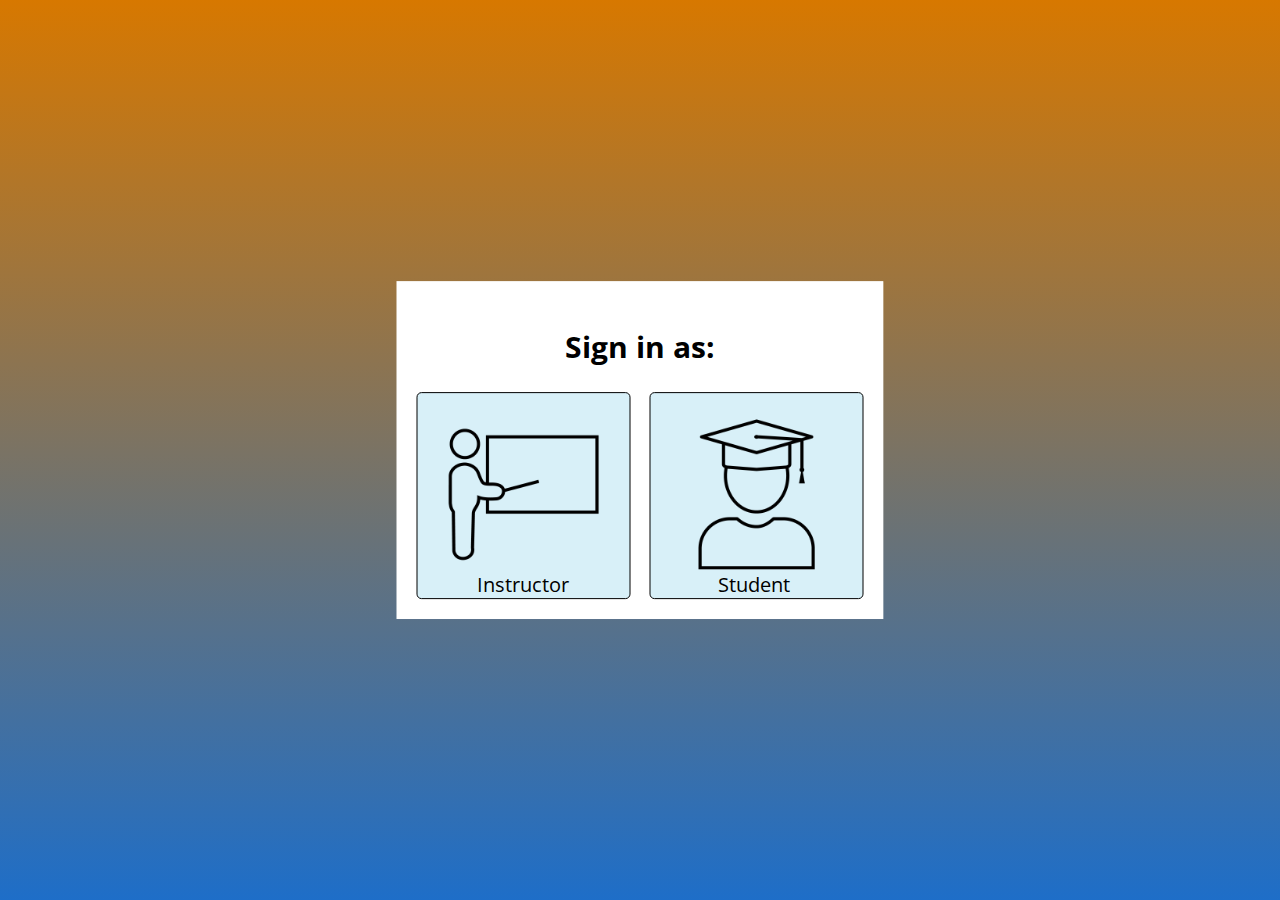
<file: index.html>
<!DOCTYPE html>
<html lang="en">
<head>
    <link rel="preconnect" href="https://fonts.googleapis.com">
    <link rel="preconnect" href="https://fonts.gstatic.com" crossorigin>
    <link href="https://fonts.googleapis.com/css2?family=Open+Sans:wght@300;400&display=swap" rel="stylesheet">
    <meta charset="UTF-8">
    <title>Clicker4You</title>
    <link rel="stylesheet" href="styles.css">
</head>

<body>
<div id="popup" class="popup">
    <h2>Sign in as:</h2>
    <button onclick="location.href='Instructor_Sign_In/instructor_sign_in.html';" style="margin-right: 15px; cursor: pointer;">
        <img src="Images/teacher_image.png" alt="Instructor Login" width="200" height="200">
    </button>
    <button onclick="location.href='Student_Sign_In/student_sign_in.html'" style="cursor: pointer;" >
        <img src="Images/student_image.png" alt="Student Login" width="200" height="200">
    </button>
    <p style="position: fixed; top: 80%; left: 16.5%;">Instructor</p>
    <p style="position: fixed; top: 80%; left: 66%;">Student</p>
</div>

<script>
        window.onload = function() {
            document.getElementById("popup").style.display = "block";
        }
    </script>
</body>
</html>
</file>
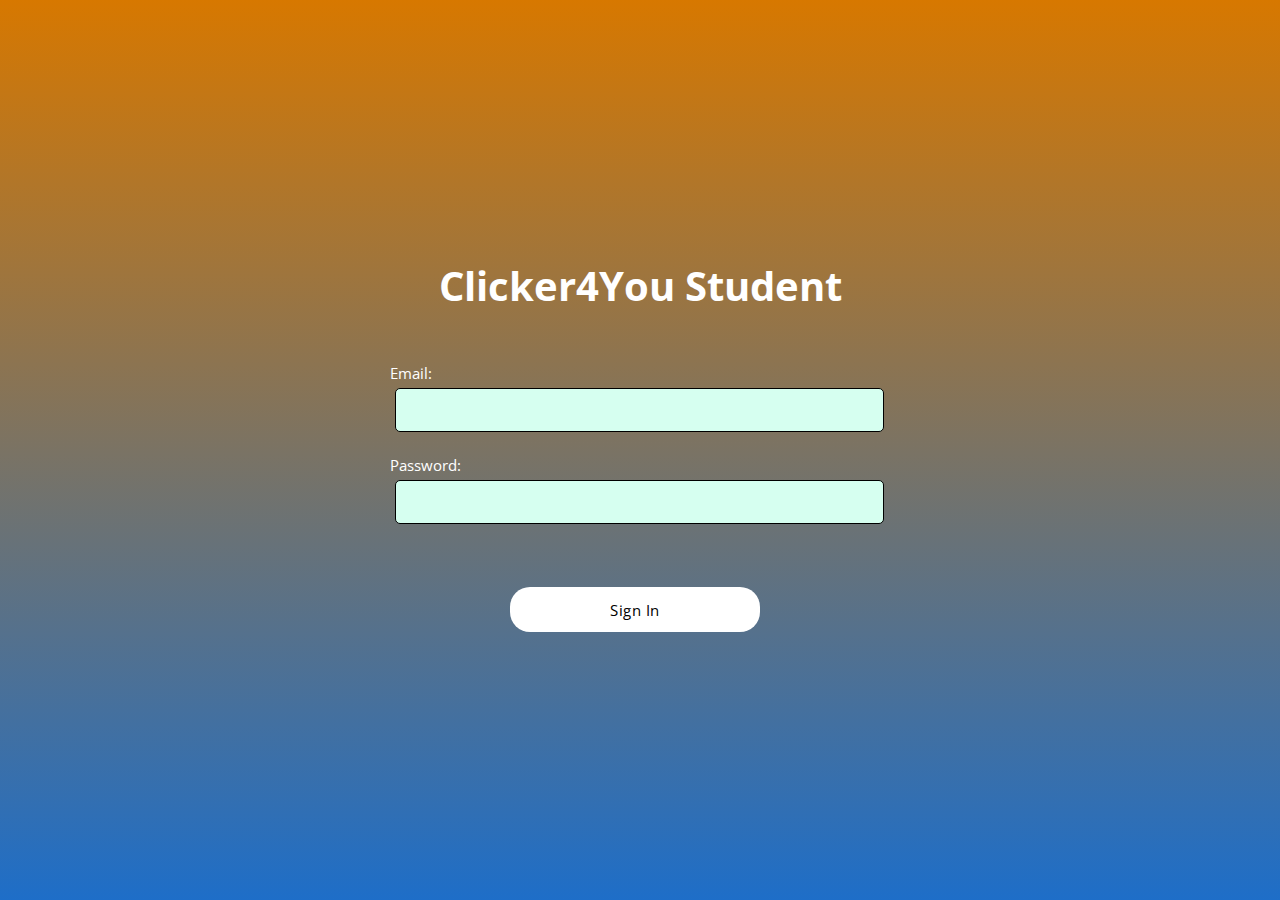
<file: Sign_In_Page/index.html>
<!DOCTYPE html>
<html lang="en">
<head>
    <link rel="preconnect" href="https://fonts.googleapis.com">
    <link rel="preconnect" href="https://fonts.gstatic.com" crossorigin>
    <link href="https://fonts.googleapis.com/css2?family=Open+Sans:wght@300;400&display=swap" rel="stylesheet">
    <meta charset="UTF-8">
    <title>Clicker4You - Login</title>
    <link rel="stylesheet" href="styles.css">
</head>
<body>
<h1 style="position: relative; margin: 250px auto; width: 600px;">Clicker4You Student</h1>

<form style="position: relative; width: 500px; margin: -200px auto;">
    <label for="email">Email:</label>
    <br>
    <input type="email" id="email" name="email" style="border-radius: 5px; width: 95%; height: 40px; padding-left: 10px;">
    <br><br>
    <label for="password">Password:</label>
    <br>
    <input type="password" id="password" name="password" style="border-radius: 5px; width: 95%; height: 40px; padding-left: 10px;">
    <br><br>
    <input type="submit" value="Sign In" style="border-radius: 20px; height: 45px; width: 50%; margin-left: 24%; margin-top: 40px; background-color: white; border: none;">
</form>
</body>
</html>
</file>
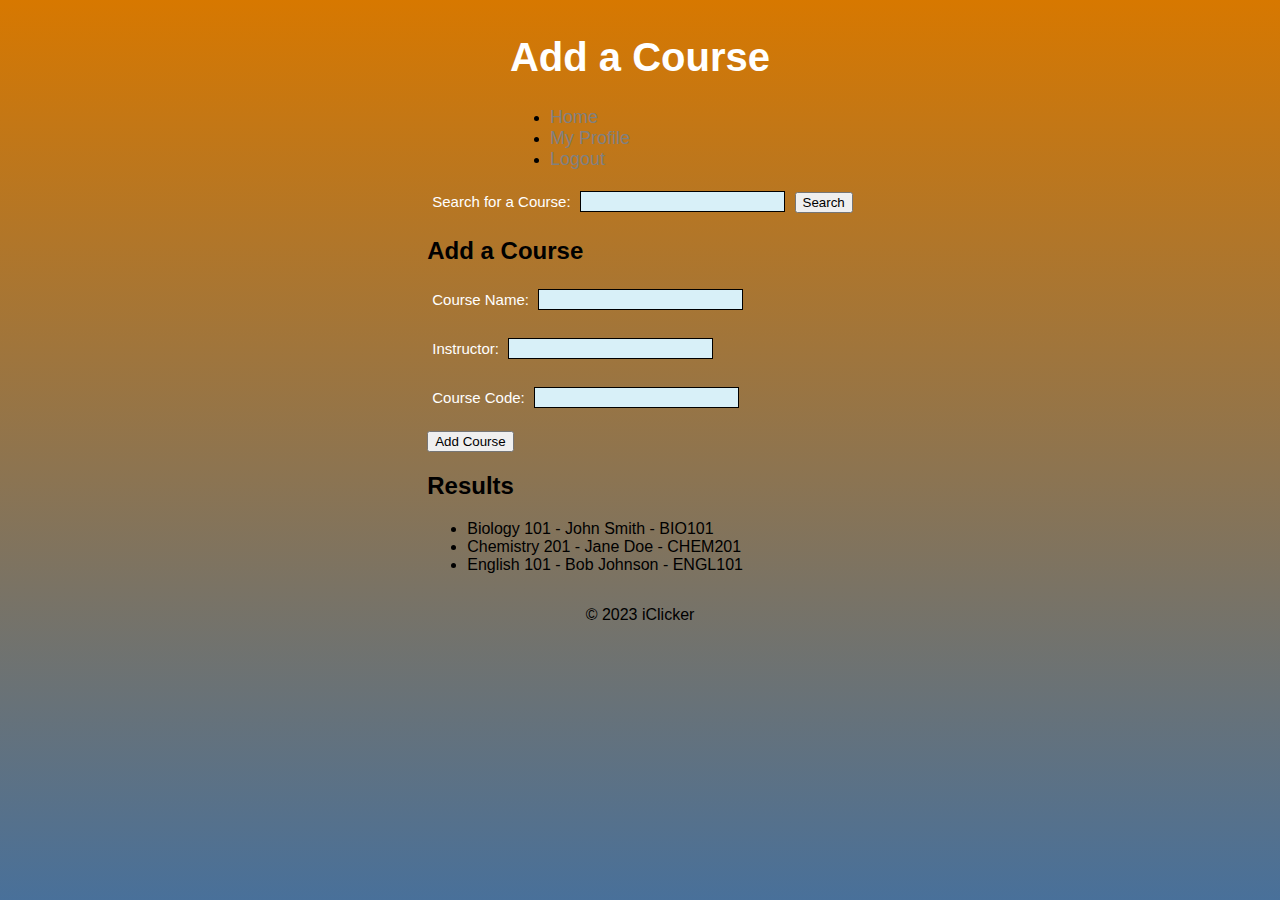
<file: All_Courses/all_courses.html>
<!DOCTYPE html>
<html>
  <head>
    <title>Add a Course - iClicker</title>
    <link rel="stylesheet" href="styles.css">
  </head>
  <body>
    <header>
      <h1>Add a Course</h1>
      <nav>
        <ul>
          <li><a href="#">Home</a></li>
          <li><a href="#">My Profile</a></li>
          <li><a href="#">Logout</a></li>
        </ul>
      </nav>
    </header>
    <main>
      <form action="#" method="get">
        <label for="search_course">Search for a Course:</label>
        <input type="text" id="search_course" name="search_course" required>
        <button type="submit">Search</button>
      </form>
      <h2>Add a Course</h2>
      <form action="/add_course" method="post">
        <label for="course_name">Course Name:</label>
        <input type="text" id="course_name" name="course_name" required><br><br>
        <label for="instructor">Instructor:</label>
        <input type="text" id="instructor" name="instructor" required><br><br>
        <label for="course_code">Course Code:</label>
        <input type="text" id="course_code" name="course_code" required><br><br>
        <button type="submit">Add Course</button>
      </form>
      <h2>Results</h2>
      <ul>
        <li>Biology 101 - John Smith - BIO101</li>
        <li>Chemistry 201 - Jane Doe - CHEM201</li>
        <li>English 101 - Bob Johnson - ENGL101</li>
      </ul>
    </main>
    <footer>
      <p>&copy; 2023 iClicker</p>
    </footer>
  </body>
</html>
</file>
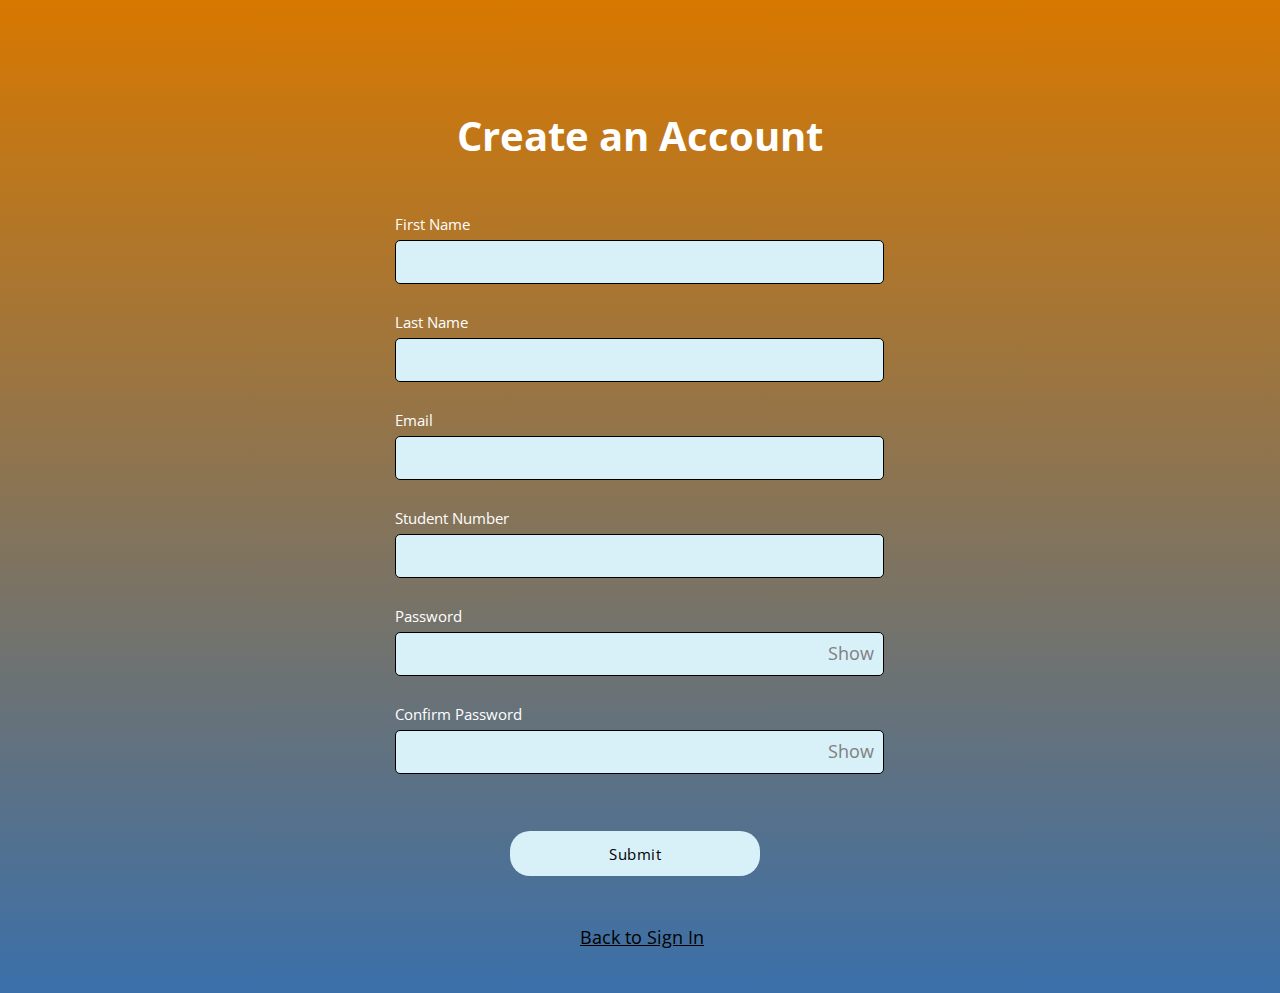
<file: Create_A_Profile/create_a_profile.html>
<!DOCTYPE html>
<html lang="en">
<head>
  <meta charset="UTF-8">
  <title>Create an Account</title>
  <link rel="stylesheet" href="styles.css">
  <link rel="preconnect" href="https://fonts.googleapis.com">
  <link rel="preconnect" href="https://fonts.gstatic.com" crossorigin>
  <link href="https://fonts.googleapis.com/css2?family=Open+Sans:wght@300;400&display=swap" rel="stylesheet">
</head>
<body>
<h1 style="position: relative; margin: 100px auto; width: 600px;">Create an Account</h1>

<form style="position: relative; width: 500px; margin: -50px auto;">
  <label for="first_name">First Name</label>
  <br>
  <input type="text" id="first_name" name="first_name" style="border-radius: 5px; width: 95%; height: 40px; padding-left: 10px;" autocomplete="off">
  <br><br>
  <label for="last_name">Last Name</label>
  <br>
  <input type="text" id="last_name" name="last_name" style="border-radius: 5px; width: 95%; height: 40px; padding-left: 10px;" autocomplete="off">
  <br><br>
  <label for="email">Email</label>
  <br>
  <input type="email" id="email" name="email" style="border-radius: 5px; width: 95%; height: 40px; padding-left: 10px;" autocomplete="off">
  <br><br>
  <label for="student_number">Student Number</label>
  <br>
  <input type="text" id="student_number" name="student_number" style="border-radius: 5px; width: 95%; height: 40px; padding-left: 10px;" autocomplete="off">
  <br><br>
  <label for="password">Password</label>
  <br>
  <input type="password" id="password" name="password" style="border-radius: 5px; width: 95%; height: 40px; padding-left: 10px;">
  <a href="#" class="button" style="position: relative; margin-left: -65px; margin-top: 16px;" onclick="showPassword()">Show</a>
  <br><br>
  <label for="password_confirm">Confirm Password</label>
  <br>
  <input type="password" id="password_confirm" name="password_confirm" style="border-radius: 5px; width: 95%; height: 40px; padding-left: 10px;">
  <a href="#" class="button" style="position: relative; margin-left: -65px; margin-top: 16px;" onclick="showPassword()">Show</a>
  <br><br>
  <input type="submit" value="Submit" style="border-radius: 20px; height: 45px; width: 50%; margin-left: 24%; margin-top: 30px; background-color: #D8F0F8; border: none; cursor: pointer;">
  <br><br><br>
  <a onclick="location.href='../Student_Sign_In/student_sign_in.html'" style="cursor: pointer; color:black; size: 12; margin-left: 38%;"><u>Back to Sign In</u></a>
  <br><br><br>
</form>

<script>
function showPassword() {
  var passField = document.getElementById("password");
  var conPassField = document.getElementById("password_confirm");

  if (passField.type == "password" && conPassField.type == "password") {
    passField.type = "text";
    conPassField.type = "text";
  } else {
    passField.type = "password";
    conPassField.type = "password";
  }
}
</script>

</body>
</html>
</file>
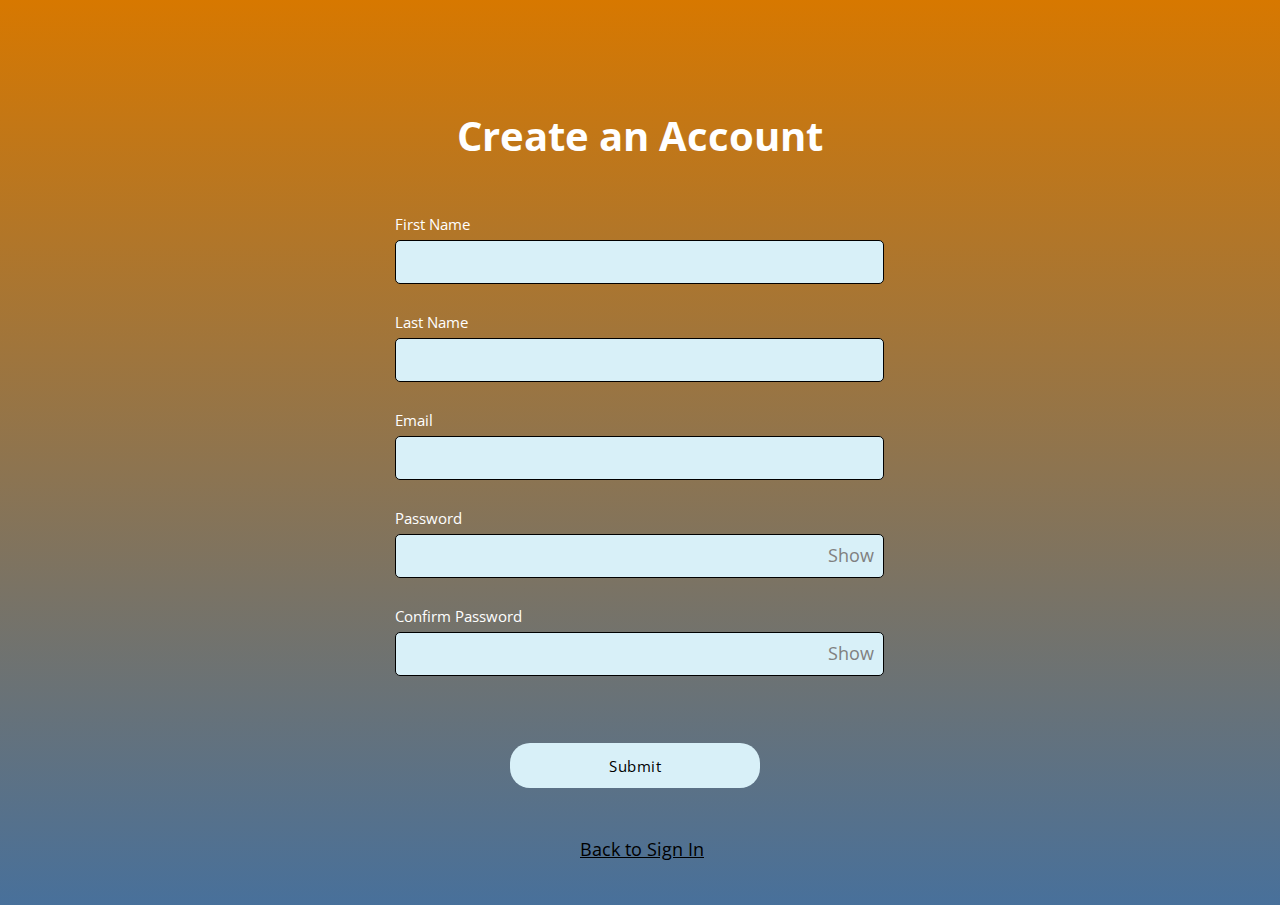
<file: Create_A_Profile_Instr/create_a_profile_instr.html>
<!DOCTYPE html>
<html lang="en">
<head>
  <meta charset="UTF-8">
  <title>Create an Account</title>
  <link rel="stylesheet" href="styles.css">
  <link rel="preconnect" href="https://fonts.googleapis.com">
  <link rel="preconnect" href="https://fonts.gstatic.com" crossorigin>
  <link href="https://fonts.googleapis.com/css2?family=Open+Sans:wght@300;400&display=swap" rel="stylesheet">
</head>
<body>
<h1 style="position: relative; margin: 100px auto; width: 600px;">Create an Account</h1>

<form style="position: relative; width: 500px; margin: -50px auto;">
  <label for="first_name">First Name</label>
  <br>
  <input type="text" id="first_name" name="first_name" style="border-radius: 5px; width: 95%; height: 40px; padding-left: 10px;" autocomplete="off">
  <br><br>
  <label for="last_name">Last Name</label>
  <br>
  <input type="text" id="last_name" name="last_name" style="border-radius: 5px; width: 95%; height: 40px; padding-left: 10px;" autocomplete="off">
  <br><br>
  <label for="email">Email</label>
  <br>
  <input type="email" id="email" name="email" style="border-radius: 5px; width: 95%; height: 40px; padding-left: 10px;" autocomplete="off">
  <br><br>
  <label for="password">Password</label>
  <br>
  <input type="password" id="password" name="password" style="border-radius: 5px; width: 95%; height: 40px; padding-left: 10px;">
  <a href="#" class="button" style="position: relative; margin-left: -65px; margin-top: 16px;" onclick="showPassword()">Show</a>
  <br><br>
  <label for="password_confirm">Confirm Password</label>
  <br>
  <input type="password" id="password_confirm" name="password_confirm" style="border-radius: 5px; width: 95%; height: 40px; padding-left: 10px;">
  <a href="#" class="button" style="position: relative; margin-left: -65px; margin-top: 16px;" onclick="showPassword()">Show</a>
  <br><br>
  <input type="submit" value="Submit" style="border-radius: 20px; height: 45px; width: 50%; margin-left: 24%; margin-top: 40px; background-color: #D8F0F8; border: none; cursor: pointer;">
  <br><br><br>
  <a onclick="location.href='../Instructor_Sign_In/instructor_sign_in.html'" style="cursor: pointer; color:black; size: 12; margin-left: 38%;"><u>Back to Sign In</u></a>
  <br><br><br>
</form>

<script>
function showPassword() {
  var passField = document.getElementById("password");
  var conPassField = document.getElementById("password_confirm");

  if (passField.type == "password" && conPassField.type == "password") {
    passField.type = "text";
    conPassField.type = "text";
  } else {
    passField.type = "password";
    conPassField.type = "password";
  }
}
</script>

</body>
</html>
</file>
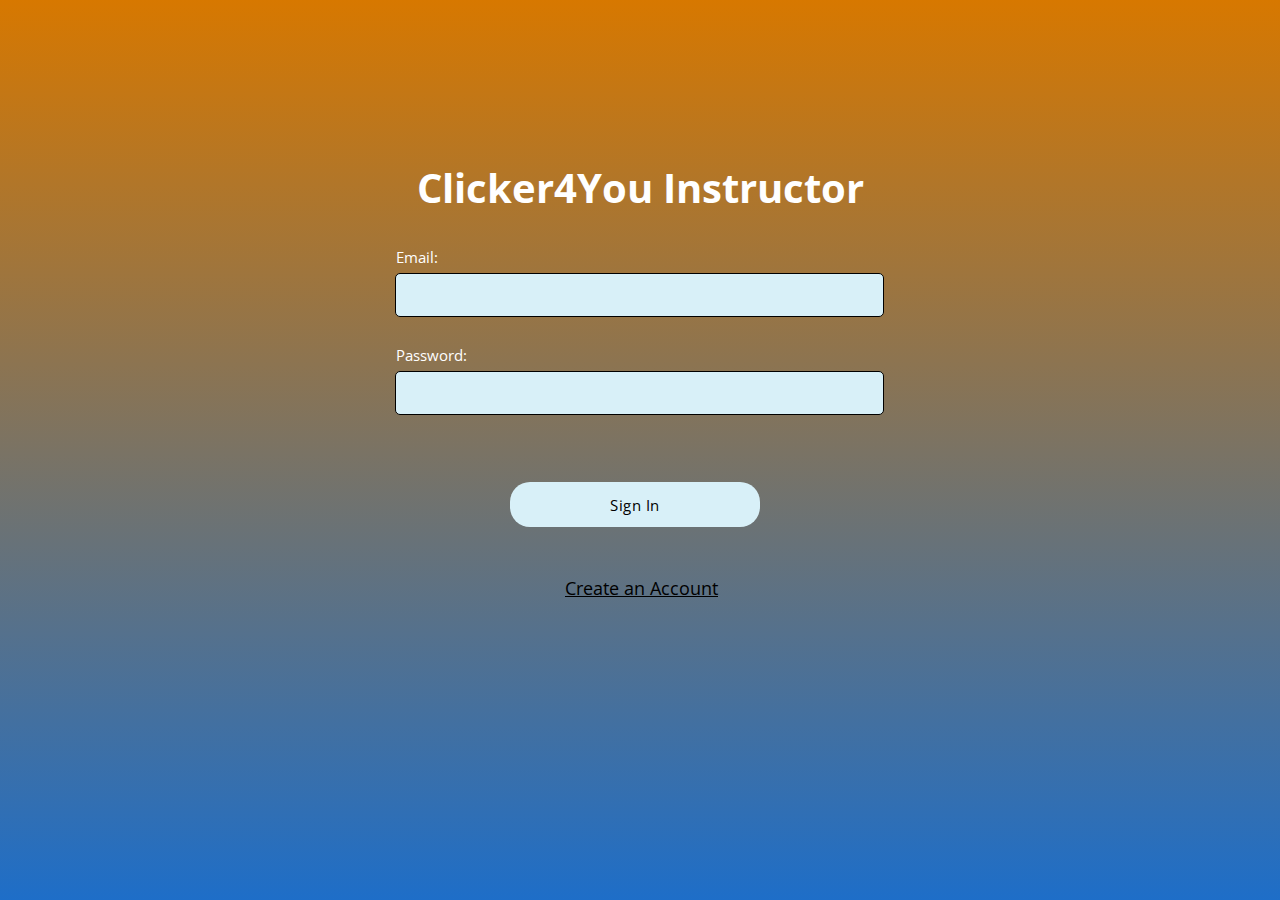
<file: Instructor_Sign_In/instructor_sign_in.html>
<!DOCTYPE html>
<html lang="en">
<head>
    <meta charset="UTF-8">
    <title>Clicker4You - Login</title>
    <link rel="stylesheet" href="styles.css">
    <link rel="preconnect" href="https://fonts.googleapis.com">
    <link rel="preconnect" href="https://fonts.gstatic.com" crossorigin>
    <link href="https://fonts.googleapis.com/css2?family=Open+Sans:wght@300;400&display=swap" rel="stylesheet">
</head>
<body>
<h1 style="position: relative; margin: 12% auto; width: 600px;">Clicker4You Instructor</h1>

<form style="position: relative; width: 500px; margin: -9.5% auto;">
    <label for="email" style="margin-left:6px">Email:</label>
    <br>
    <input type="email" id="email" name="email" style="border-radius: 5px; width: 95%; height: 40px; padding-left: 10px;">
    <br><br>
    <label for="password" style="margin-left:6px;">Password:</label>
    <br>
    <input type="password" id="password" name="password" style="border-radius: 5px; width: 95%; height: 40px; padding-left: 10px;">
    <br><br>
    <input type="submit" value="Sign In" style="border-radius: 20px; height: 45px; width: 50%; margin-left: 24%; margin-top: 40px; background-color: #D8F0F8; border: none; cursor: pointer;">
    <br><br><br>
    <a onclick="location.href='../Create_A_Profile_Instr/create_a_profile_instr.html'" style="cursor: pointer; color:black; size: 12; margin-left: 35%;"><u>Create an Account</u></a>
</form>

</body>
</html>
</file>
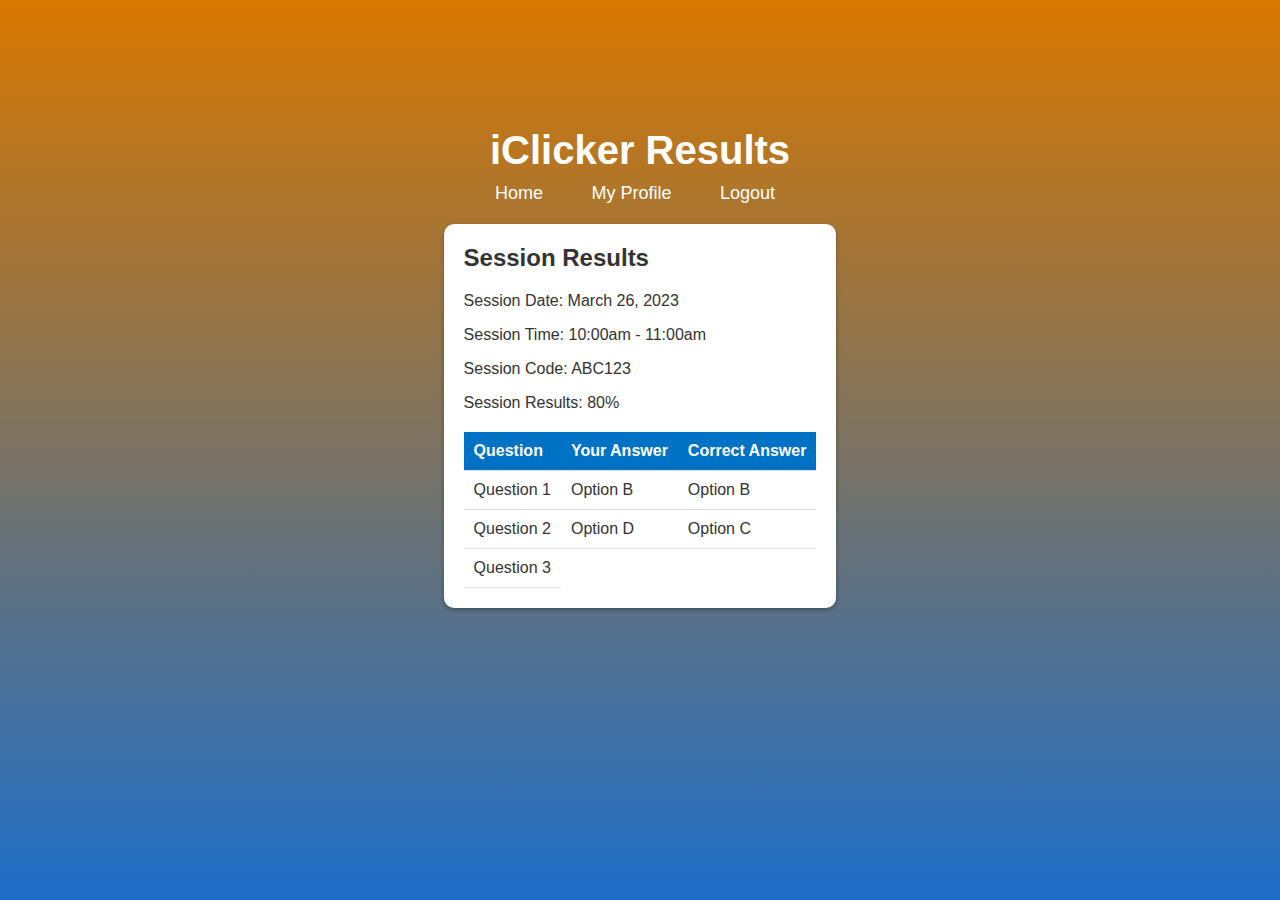
<file: Results_page/results_page.html>
<!DOCTYPE html>
<html>
  <head>
    <title>iClicker Results</title>
    <link rel="stylesheet" href="styles.css">
    <style>
      body {
        font-family: Arial, sans-serif;
        background-color: #f2f2f2;
        color: #333;
        margin: 10%;
        padding: 0;
        display: flex;
        flex-direction: column;
        justify-content: center;
        align-items: center;
      }
    
      
      h1 {
        margin: 0;
      }
      
      nav {
        margin-top: 10px;
      }
      
      nav ul {
        list-style-type: none;
        margin: 0;
        padding: 0;
        display: flex;
        justify-content: space-between;
      }
      
      nav li {
        display: inline-block;
        margin-right: 10px;
      }
      
      nav li a {
        color: #fff;
        text-decoration: none;
        padding: 5px;
      }
      
      main {
        margin: 20px auto;
        max-width: 800px;
        background-color: #fff;
        border-radius: 10px;
        box-shadow: 0 2px 5px rgba(0, 0, 0, 0.3);
        padding: 20px;
      }
      
      h2 {
        margin-top: 0;
      }
      
      table {
        width: 100%;
        border-collapse: collapse;
        margin-top: 20px;
      }
      
      th, td {
        padding: 10px;
        text-align: left;
        border-bottom: 1px solid #ddd;
      }
      
      th {
        background-color: #0072c6;
        color: #fff;
      }
      
      tfoot td {
        border-top: 1px solid #ddd;
        font-weight: bold;
      }
      
      footer {
        text-align: center;
        background-color: #0072c6;
        color: #fff;
        padding: 10px;
        position: fixed;
        bottom: 0;
        width: 100%;
      }
    </style>
  </head>
  <body>
    <header>
      <h1>iClicker Results</h1>
      <nav>
        <ul>
          <li><a href="#">Home</a></li>
          <li><a href="#">My Profile</a></li>
          <li><a href="#">Logout</a></li>
        </ul>
      </nav>
    </header>
    <main>
      <h2>Session Results</h2>
      <p>Session Date: March 26, 2023</p>
      <p>Session Time: 10:00am - 11:00am</p>
      <p>Session Code: ABC123</p>
      <p>Session Results: 80%</p>
      <table>
        <thead>
          <tr>
            <th>Question</th>
            <th>Your Answer</th>
            <th>Correct Answer</th>
          </tr>
        </thead>
        <tbody>
          <tr>
            <td>Question 1</td>
            <td>Option B</td>
            <td>Option B</td>
          </tr>
          <tr>
            <td>Question 2</td>
            <td>Option D</td>
            <td>Option C</td>
          </tr>
          <tr>
            <td>Question 3</td>
</file>
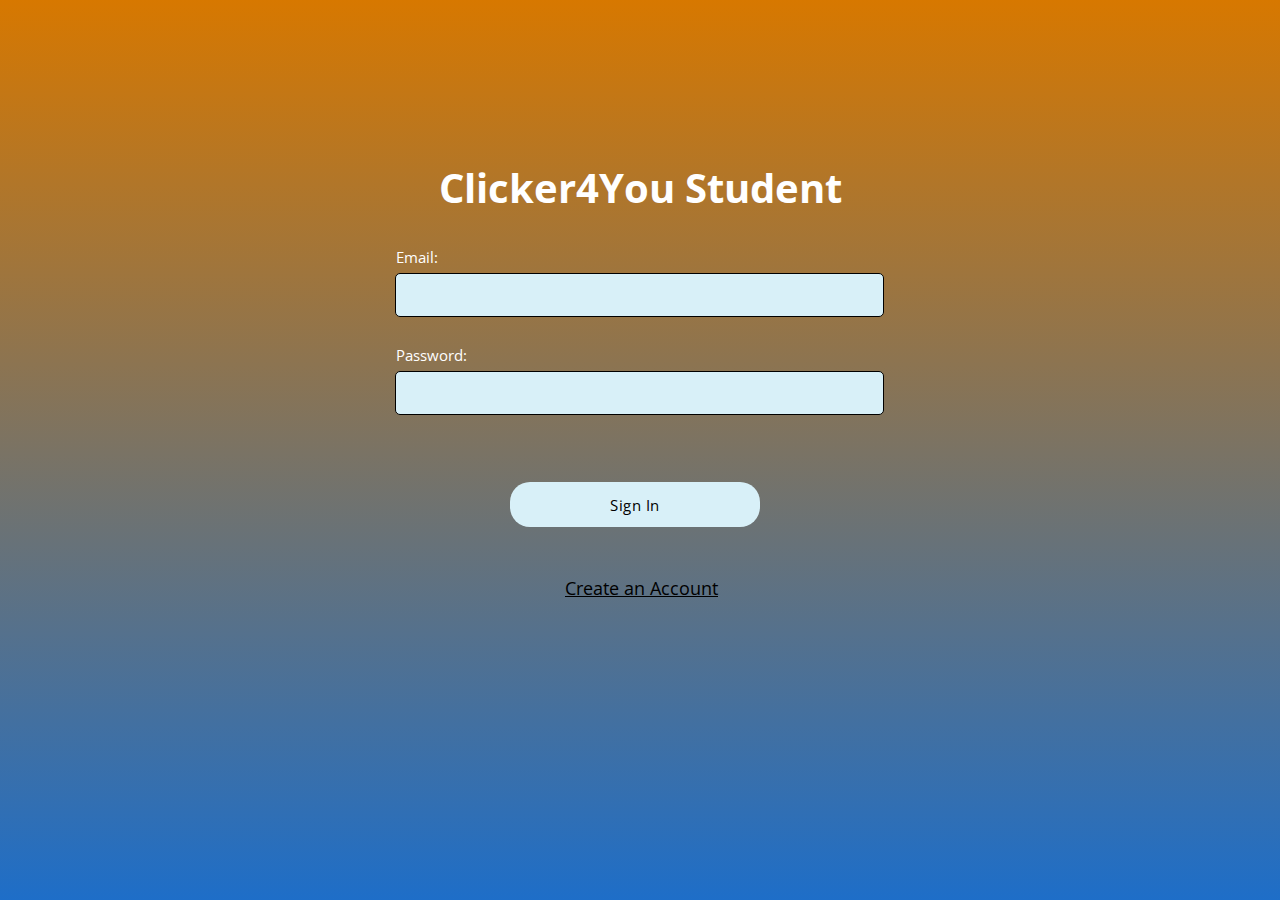
<file: Student_Sign_In/student_sign_in.html>
<!DOCTYPE html>
<html lang="en">
<head>
    <meta charset="UTF-8">
    <title>Clicker4You - Login</title>
    <link rel="stylesheet" href="styles.css">
    <link rel="preconnect" href="https://fonts.googleapis.com">
    <link rel="preconnect" href="https://fonts.gstatic.com" crossorigin>
    <link href="https://fonts.googleapis.com/css2?family=Open+Sans:wght@300;400&display=swap" rel="stylesheet">
</head>
<body>
<h1 style="position: relative; margin: 12% auto; width: 600px;">Clicker4You Student</h1>

<form style="position: relative; width: 500px; margin: -9.5% auto;">
    <label for="email" style="margin-left:6px">Email:</label>
    <br>
    <input type="email" id="email" name="email" style="border-radius: 5px; width: 95%; height: 40px; padding-left: 10px;">
    <br><br>
    <label for="password" style="margin-left:6px">Password:</label>
    <br>
    <input type="password" id="password" name="password" style="border-radius: 5px; width: 95%; height: 40px; padding-left: 10px;">
    <br><br>
    <input type="submit" value="Sign In" style="border-radius: 20px; height: 45px; width: 50%; margin-left: 24%; margin-top: 40px; background-color: #D8F0F8; border: none; cursor: pointer;">
    <br><br><br>
    <a onclick="location.href='../Create_A_Profile/create_a_profile.html'" style="cursor: pointer; color:black; size: 12; margin-left: 35%;"><u>Create an Account</u></a>
</form>

</body>
</html>
</file>
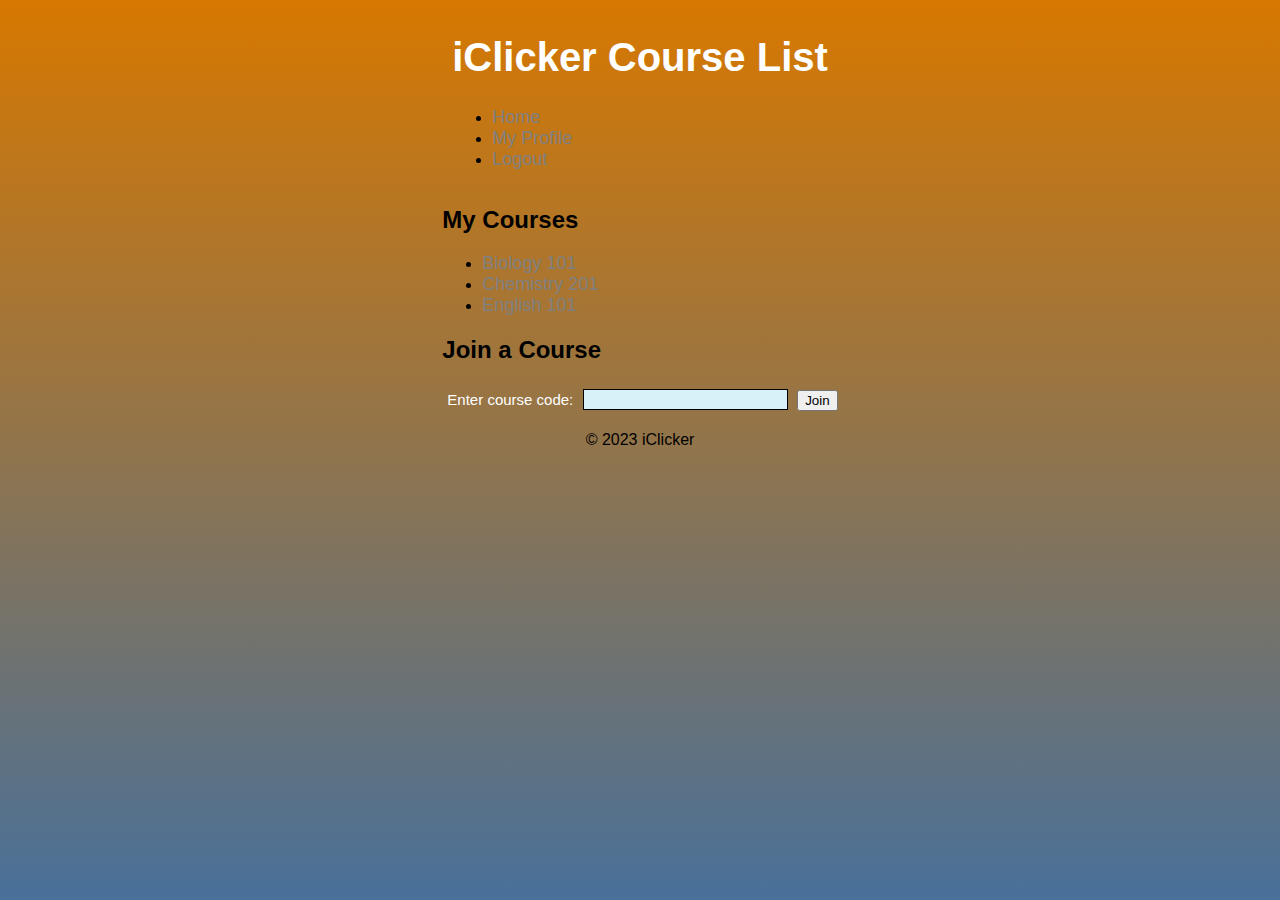
<file: Your_Course_List/your_course_list.html>
<!DOCTYPE html>
<html>
  <head>
    <title>iClicker Course List</title>
    <link rel="stylesheet" href="styles.css">
  </head>
  <body>
    <header>
      <h1>iClicker Course List</h1>
      <nav>
        <ul>
          <li><a href="#">Home</a></li>
          <li><a href="#">My Profile</a></li>
          <li><a href="#">Logout</a></li>
        </ul>
      </nav>
    </header>
    <main>
      <h2>My Courses</h2>
      <ul>
        <li><a href="#">Biology 101</a></li>
        <li><a href="#">Chemistry 201</a></li>
        <li><a href="#">English 101</a></li>
      </ul>
      <h2>Join a Course</h2>
      <form action="/join_course" method="post">
        <label for="course_code">Enter course code:</label>
        <input type="text" id="course_code" name="course_code" required>
        <button type="submit">Join</button>
      </form>
    </main>
    <footer>
      <p>&copy; 2023 iClicker</p>
    </footer>
  </body>
</html>
</file>
<file: styles.css>
:root {
  --main_color1: #D77800; /* orange */
  --main_color2: #1E6EC8; /* blue */
  --box_color: #D8F0F8; /* light blue */
}

body {
  background: linear-gradient(to bottom, var(--main_color1), var(--main_color2));
  background-size: 100vw 100vh;
  display: flex;
  flex-direction: column;
  justify-content: center;
  align-items: center;
  font-family: 'Open Sans', sans-serif;
}

.popup {
  position: fixed;
  top: 50%;
  left: 50%;
  transform: translate(-50%, -50%);
  background-color: white;
  padding: 20px;
}

h2 {
  text-align: center;
  font-size: 30px;
}

p {
  font-size: 20px;
}

button {
  background-color: #D8F0F8;
  border-radius: 5px;
  border: 1px solid #000000;
}
</file>
<file: Sign_In_Page/styles.css>
:root {
  --main_color1: #D77800; /* orange */
  --main_color2: #1E6EC8; /* blue */
  --box_color: #D6FFF0; /* light blue */
}

body {
  background: linear-gradient(to bottom, var(--main_color1), var(--main_color2));
  background-size: 100vw 100vh;
  display: flex;
  flex-direction: column;
  justify-content: center;
  align-items: center;
}

h1 {
  font-family: 'Open Sans', sans-serif;
  font-size: 40px;
  text-align: center;
  color: white;
}

label {
  font-family: 'Open Sans', sans-serif;
  font-size: 15px;
  color: white;
  margin-bottom: 5px;
}

input {
  background-color: var(--box_color);
  border: 1px solid #000000;
  color: black;
  font-family: 'Open Sans', sans-serif;
  font-size: 15px;
  letter-spacing: 0.5px;
  margin: 5px;
}
</file>
<file: All_Courses/styles.css>
:root {
  --main_color1: #D77800; /* orange */
  --main_color2: #1E6EC8; /* blue */
  --box_color: #D8F0F8; /* light blue */
}

body {
  background: linear-gradient(to bottom, var(--main_color1), var(--main_color2));
  background-size: 100vw 130vh;
  display: flex;
  flex-direction: column;
  justify-content: center;
  align-items: center;
  font-family: 'Open Sans', sans-serif;
}

h1 {
  font-family: 'Open Sans', sans-serif;
  font-size: 40px;
  text-align: center;
  color: white;
}

label {
  font-family: 'Open Sans', sans-serif;
  font-size: 15px;
  color: white;
  margin-bottom: 5px;
  margin-left: 5px;
}

input {
  background-color: var(--box_color);
  border: 1px solid #000000;
  color: black;
  font-family: 'Open Sans', sans-serif;
  font-size: 15px;
  letter-spacing: 0.5px;
  margin: 5px;
}

a {
    color:grey;
    font-size:18px;
    text-decoration: none
}
</file>
<file: Create_A_Profile/styles.css>
:root {
  --main_color1: #D77800; /* orange */
  --main_color2: #1E6EC8; /* blue */
  --box_color: #D8F0F8; /* light blue */
}

body {
  background: linear-gradient(to bottom, var(--main_color1), var(--main_color2));
  background-size: 100vw 130vh;
  display: flex;
  flex-direction: column;
  justify-content: center;
  align-items: center;
  font-family: 'Open Sans', sans-serif;
}

h1 {
  font-family: 'Open Sans', sans-serif;
  font-size: 40px;
  text-align: center;
  color: white;
}

label {
  font-family: 'Open Sans', sans-serif;
  font-size: 15px;
  color: white;
  margin-bottom: 5px;
  margin-left: 5px;
}

input {
  background-color: var(--box_color);
  border: 1px solid #000000;
  color: black;
  font-family: 'Open Sans', sans-serif;
  font-size: 15px;
  letter-spacing: 0.5px;
  margin: 5px;
}

a {
    color:grey;
    font-size:18px;
    text-decoration: none
}
</file>
<file: Create_A_Profile_Instr/styles.css>
:root {
  --main_color1: #D77800; /* orange */
  --main_color2: #1E6EC8; /* blue */
  --box_color: #D8F0F8; /* light blue */
}

body {
  background: linear-gradient(to bottom, var(--main_color1), var(--main_color2));
  background-size: 100vw 130vh;
  display: flex;
  flex-direction: column;
  justify-content: center;
  align-items: center;
  font-family: 'Open Sans', sans-serif;
}

h1 {
  font-family: 'Open Sans', sans-serif;
  font-size: 40px;
  text-align: center;
  color: white;
}

label {
  font-family: 'Open Sans', sans-serif;
  font-size: 15px;
  color: white;
  margin-bottom: 5px;
  margin-left: 5px;
}

input {
  background-color: var(--box_color);
  border: 1px solid #000000;
  color: black;
  font-family: 'Open Sans', sans-serif;
  font-size: 15px;
  letter-spacing: 0.5px;
  margin: 5px;
}

a {
    color:grey;
    font-size:18px;
    text-decoration: none
}
</file>
<file: Instructor_Sign_In/styles.css>
:root {
  --main_color1: #D77800; /* orange */
  --main_color2: #1E6EC8; /* blue */
  --box_color: #D8F0F8; /* light blue */
}

body {
  background: linear-gradient(to bottom, var(--main_color1), var(--main_color2));
  background-size: 100vw 100vh;
  display: flex;
  flex-direction: column;
  justify-content: center;
  align-items: center;
  font-family: 'Open Sans', sans-serif;
}

h1 {
  font-family: 'Open Sans', sans-serif;
  font-size: 40px;
  text-align: center;
  color: white;
}

label {
  font-family: 'Open Sans', sans-serif;
  font-size: 15px;
  color: white;
  margin-bottom: 5px;
}

input {
  background-color: var(--box_color);
  border: 1px solid #000000;
  color: black;
  font-family: 'Open Sans', sans-serif;
  font-size: 15px;
  letter-spacing: 0.5px;
  margin: 5px;
}

a {
    color:grey;
    font-size:18px;
    text-decoration: none
}
</file>
<file: Results_page/styles.css>
:root {
  --main_color1: #D77800; /* orange */
  --main_color2: #1E6EC8; /* blue */
  --box_color: #D8F0F8; /* light blue */
}

body {
  background: linear-gradient(to bottom, var(--main_color1), var(--main_color2));
  background-size: 100vw 100vh;
  display: flex;
  flex-direction: column;
  justify-content: center;
  align-items: center;
  font-family: 'Open Sans', sans-serif;
}

h1 {
  font-family: 'Open Sans', sans-serif;
  font-size: 40px;
  text-align: center;
  color: white;
}

label {
  font-family: 'Open Sans', sans-serif;
  font-size: 15px;
  color: white;
  margin-bottom: 5px;
}

input {
  background-color: var(--box_color);
  border: 1px solid #000000;
  color: black;
  font-family: 'Open Sans', sans-serif;
  font-size: 15px;
  letter-spacing: 0.5px;
  margin: 5px;
}

a {
    color:grey;
    font-size:18px;
    text-decoration: none
}
</file>
<file: Student_Sign_In/styles.css>
:root {
  --main_color1: #D77800; /* orange */
  --main_color2: #1E6EC8; /* blue */
  --box_color: #D8F0F8; /* light blue */
}

body {
  background: linear-gradient(to bottom, var(--main_color1), var(--main_color2));
  background-size: 100vw 100vh;
  display: flex;
  flex-direction: column;
  justify-content: center;
  align-items: center;
  font-family: 'Open Sans', sans-serif;
}

h1 {
  font-family: 'Open Sans', sans-serif;
  font-size: 40px;
  text-align: center;
  color: white;
}

label {
  font-family: 'Open Sans', sans-serif;
  font-size: 15px;
  color: white;
  margin-bottom: 5px;
}

input {
  background-color: var(--box_color);
  border: 1px solid #000000;
  color: black;
  font-family: 'Open Sans', sans-serif;
  font-size: 15px;
  letter-spacing: 0.5px;
  margin: 5px;
}

a {
    color:grey;
    font-size:18px;
    text-decoration: none
}
</file>
<file: Your_Course_List/styles.css>
:root {
  --main_color1: #D77800; /* orange */
  --main_color2: #1E6EC8; /* blue */
  --box_color: #D8F0F8; /* light blue */
}

body {
  background: linear-gradient(to bottom, var(--main_color1), var(--main_color2));
  background-size: 100vw 130vh;
  display: flex;
  flex-direction: column;
  justify-content: center;
  align-items: center;
  font-family: 'Open Sans', sans-serif;
}

h1 {
  font-family: 'Open Sans', sans-serif;
  font-size: 40px;
  text-align: center;
  color: white;
}

label {
  font-family: 'Open Sans', sans-serif;
  font-size: 15px;
  color: white;
  margin-bottom: 5px;
  margin-left: 5px;
}

input {
  background-color: var(--box_color);
  border: 1px solid #000000;
  color: black;
  font-family: 'Open Sans', sans-serif;
  font-size: 15px;
  letter-spacing: 0.5px;
  margin: 5px;
}

a {
    color:grey;
    font-size:18px;
    text-decoration: none
}
</file>
